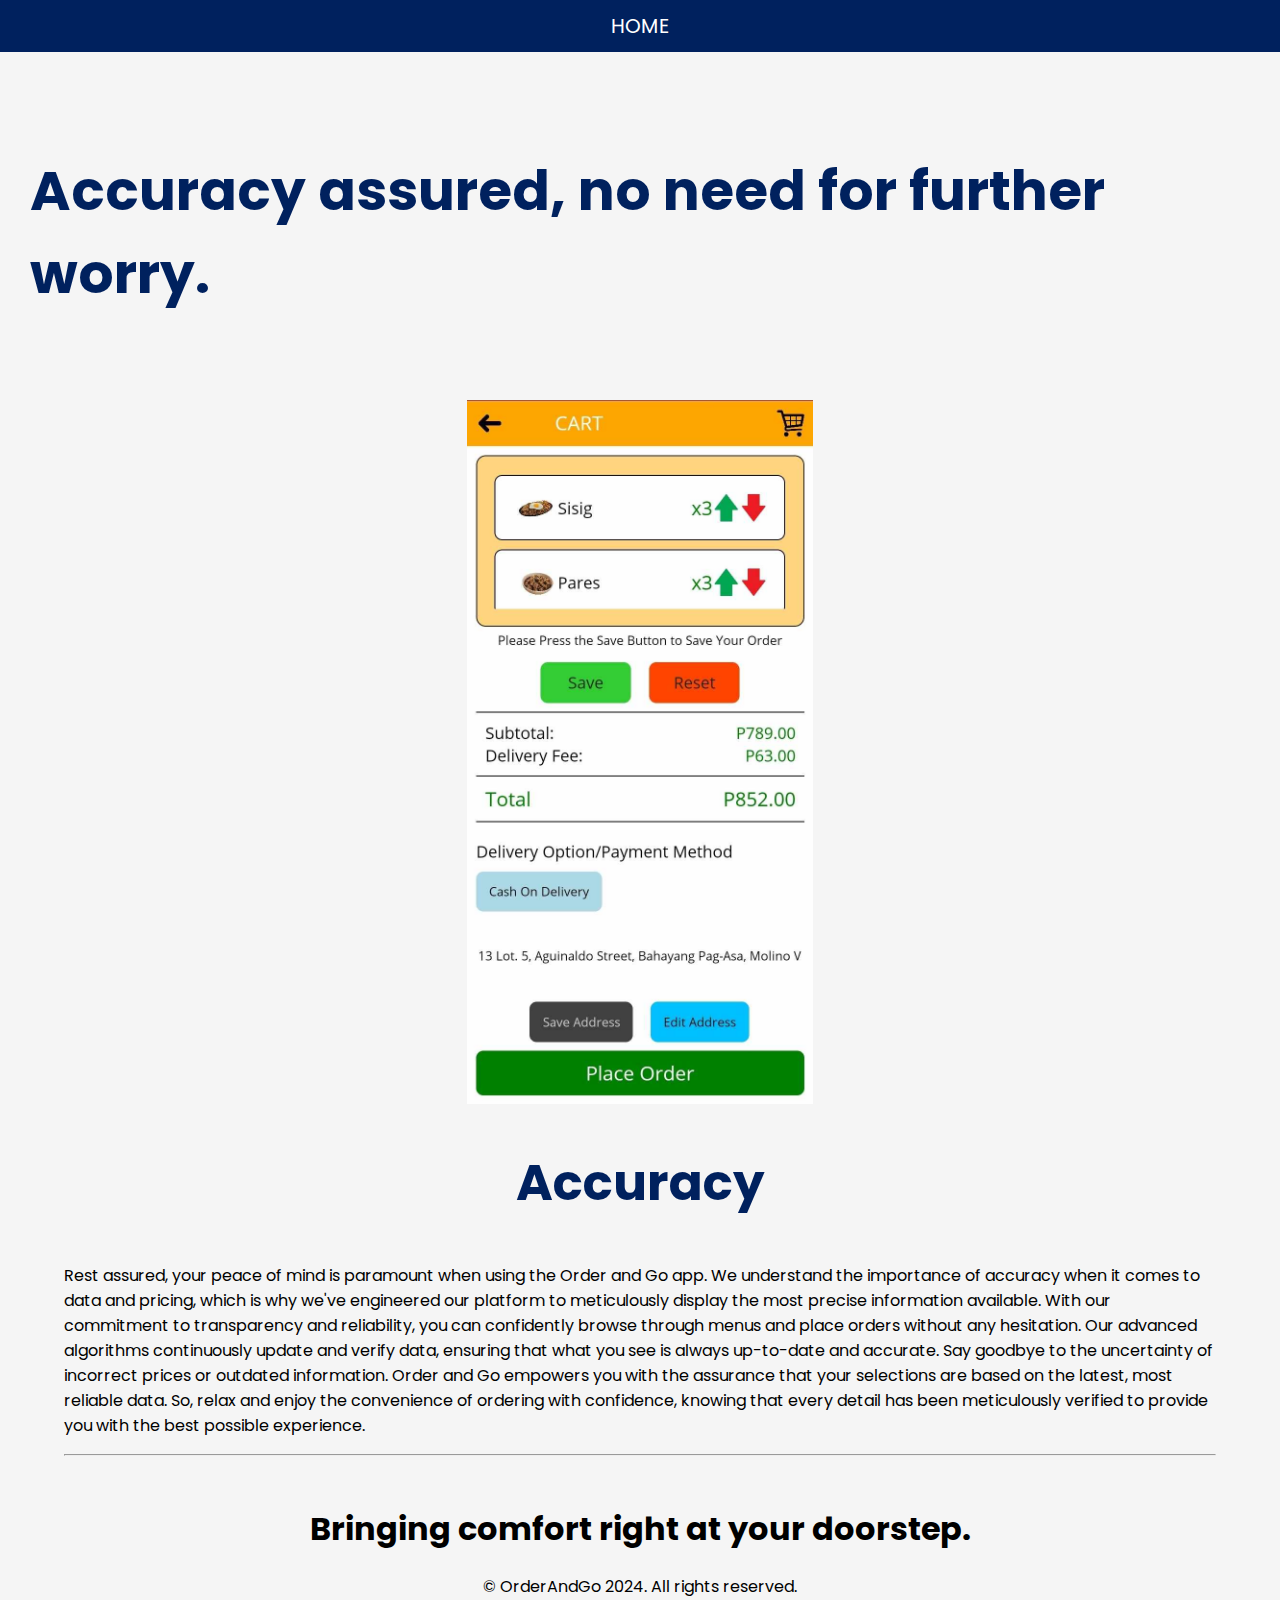
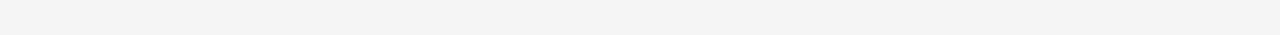
<file: accurate.html>
<!DOCTYPE html>
<html lang="en">
<head>
    <meta charset="UTF-8">
    <meta name="viewport" content="width=device-width, initial-scale=1.0">
    <link rel="icon" type="images/x-icon" href="12-removebg-preview.png"/>
    <link rel="stylesheet" href="accurate.css">
    <title> Accuracy </title>
</head>
<body>
    <div class="heading">
        <a href="homepage.html"> HOME </a>
        <h1> Accuracy assured, no need for further <br> worry.</h1>
    </div>
    <div class="container">
        <section class="abou"> 
            <div class="about-image">
                <img src="acuurate.jpg" alt="">

            </div>
            <div class="about-content">
                <h2> Accuracy </h2>
                <p class="dede">
                    Rest assured, your peace of mind is paramount when using the Order and Go app. We understand the importance of accuracy when it comes to data and pricing, which is why we've engineered our platform to meticulously display the most precise information available. With our commitment to transparency and reliability, you can confidently browse through menus and place orders without any hesitation. Our advanced algorithms continuously update and verify data, ensuring that what you see is always up-to-date and accurate. Say goodbye to the uncertainty of incorrect prices or outdated information. Order and Go empowers you with the assurance that your selections are based on the latest, most reliable data. So, relax and enjoy the convenience of ordering with confidence, knowing that every detail has been meticulously verified to provide you with the best possible experience.
                </p>
            </div>
            <hr>
            <footer class="footer">
                <h1>Bringing comfort right at your doorstep.</h1>
                <p class="copyright">© OrderAndGo 2024. All rights reserved.</p>
              </footer>
               <script src="main.js"></script>
</body>
</html>
</file>
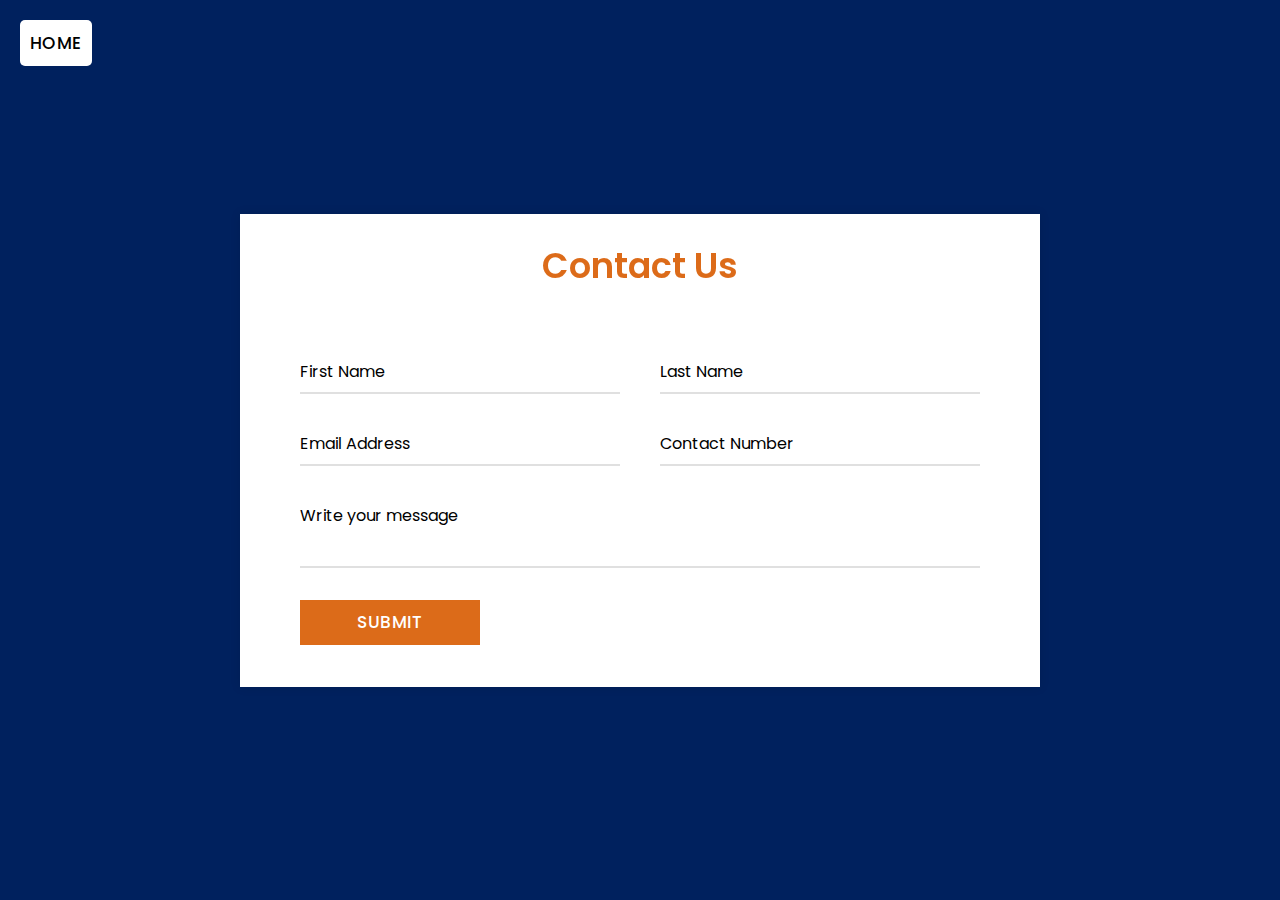
<file: contact.html>
<!DOCTYPE html>
<html lang="en">
<head>
    <meta charset="UTF-8">
    <meta name="viewport" content="width=device-width, initial-scale=1.0">
    <link rel="stylesheet" href="contact.css">
    <link rel="icon" type="images/x-icon" href="12-removebg-preview.png"/>
    <title>Contact</title>
</head>
<body>
  <a href="homepage.html">
  <button src="home.png " class="backbutton" type="backbutton">Home</button>
</a>
    <div class="container">
        <div class="text">Contact Us</div>
        <form id="contactForm" action="https://api.web3forms.com/submit" method="POST">
          <div class="form-row">
            <div class="input-data">
                <input type="hidden" name="access_key" id="accessKey">
              <input type="text" name="first_name" required>
              <div class="underline"></div>
              <label for="first_name">First Name</label>
            </div>
            <div class="input-data">
              <input type="text" name="last_name" required>
              <div class="underline"></div>
              <label for="last_name">Last Name</label>
            </div>
          </div>
          <div class="form-row">
            <div class="input-data">
              <input type="email" name="email" required>
              <div class="underline"></div>
              <label for="email">Email Address</label>
            </div>
            <div class="input-data">
              <input type="text" name="contact_number" required>
              <div class="underline"></div>
              <label for="contact_number">Contact Number</label>
            </div>
          </div>
          <div class="form-row">
            <div class="input-data textarea">
              <textarea rows="8" cols="80" name="message" required></textarea>
              <div class="underline"></div>
              <label for="message">Write your message</label>
            </div>
          </div>
          <div class="form-row submit-btn">
            <div class="input-data">
              <div class="inner"></div>
              <input type="submit" value="Submit">
            </div>
          </div>
        </form>
      </div>
    <script>
        document.getElementById('accessKey').value = '89f5fd47-8c21-4a29-a8cc-32cb0584658b';
    </script>
</body>
</html>
</file>
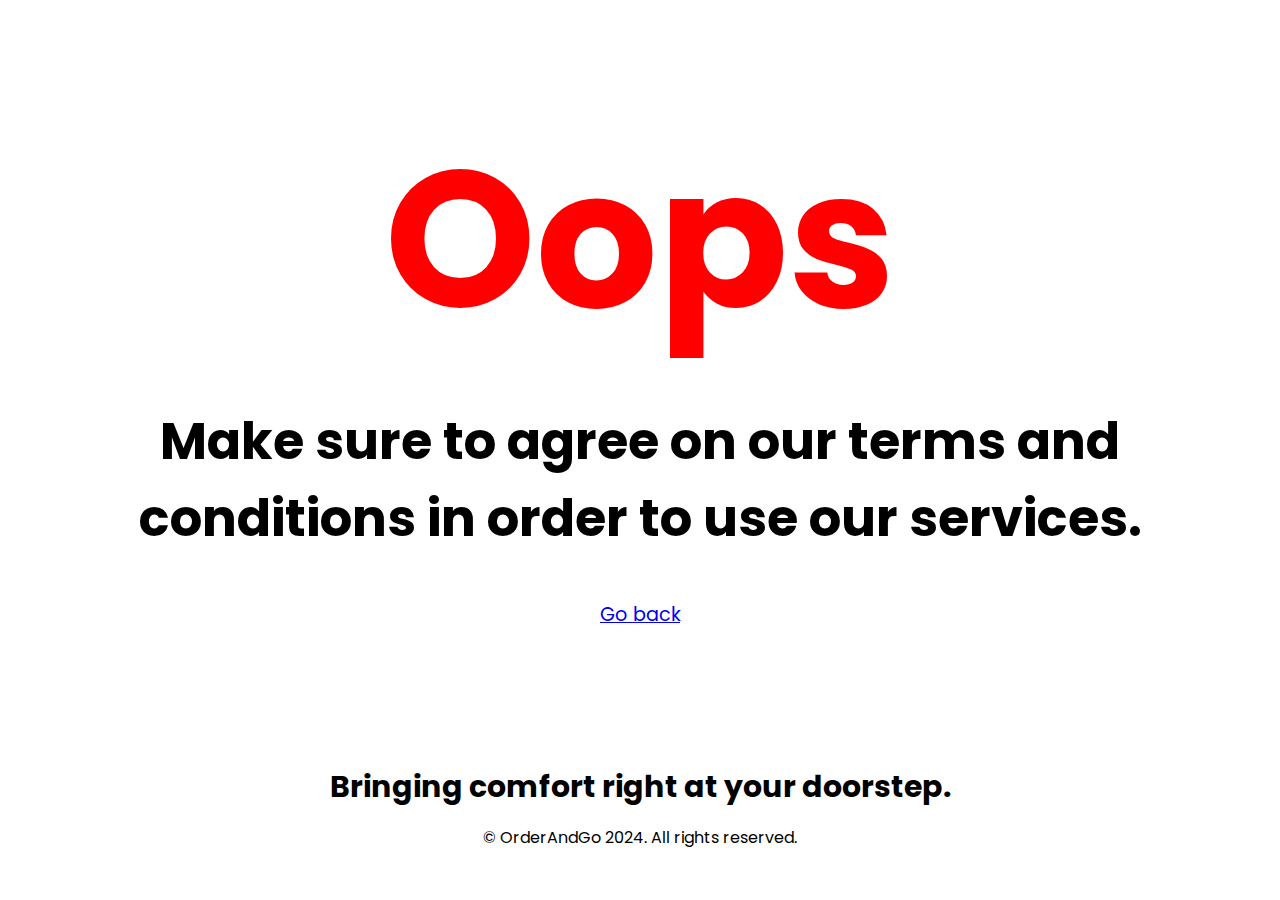
<file: decline.html>
<!DOCTYPE html>
<html lang="en">
<head>
    <meta charset="UTF-8">
    <meta name="viewport" content="width=device-width, initial-scale=1.0">
    <link rel="icon" type="images/x-icon" href="12-removebg-preview.png"/>
    <link rel="stylesheet" href="decline.css">
    <title> Oops </title>
</head>
<body>
    <div class="container"> 
        <h1>   Oops </h1>
        <h2> Make sure to agree on our terms and conditions in order to use our services. </h2>
        <a href="index.html"> Go back </a>
    </div>
    <footer class="footer">
                <h1 class="h1"
                >  Bringing comfort right at your doorstep.</h1>
                <p class="copyright">© OrderAndGo 2024. All rights reserved.</p>
              </footer>
</body>
</html>
</file>
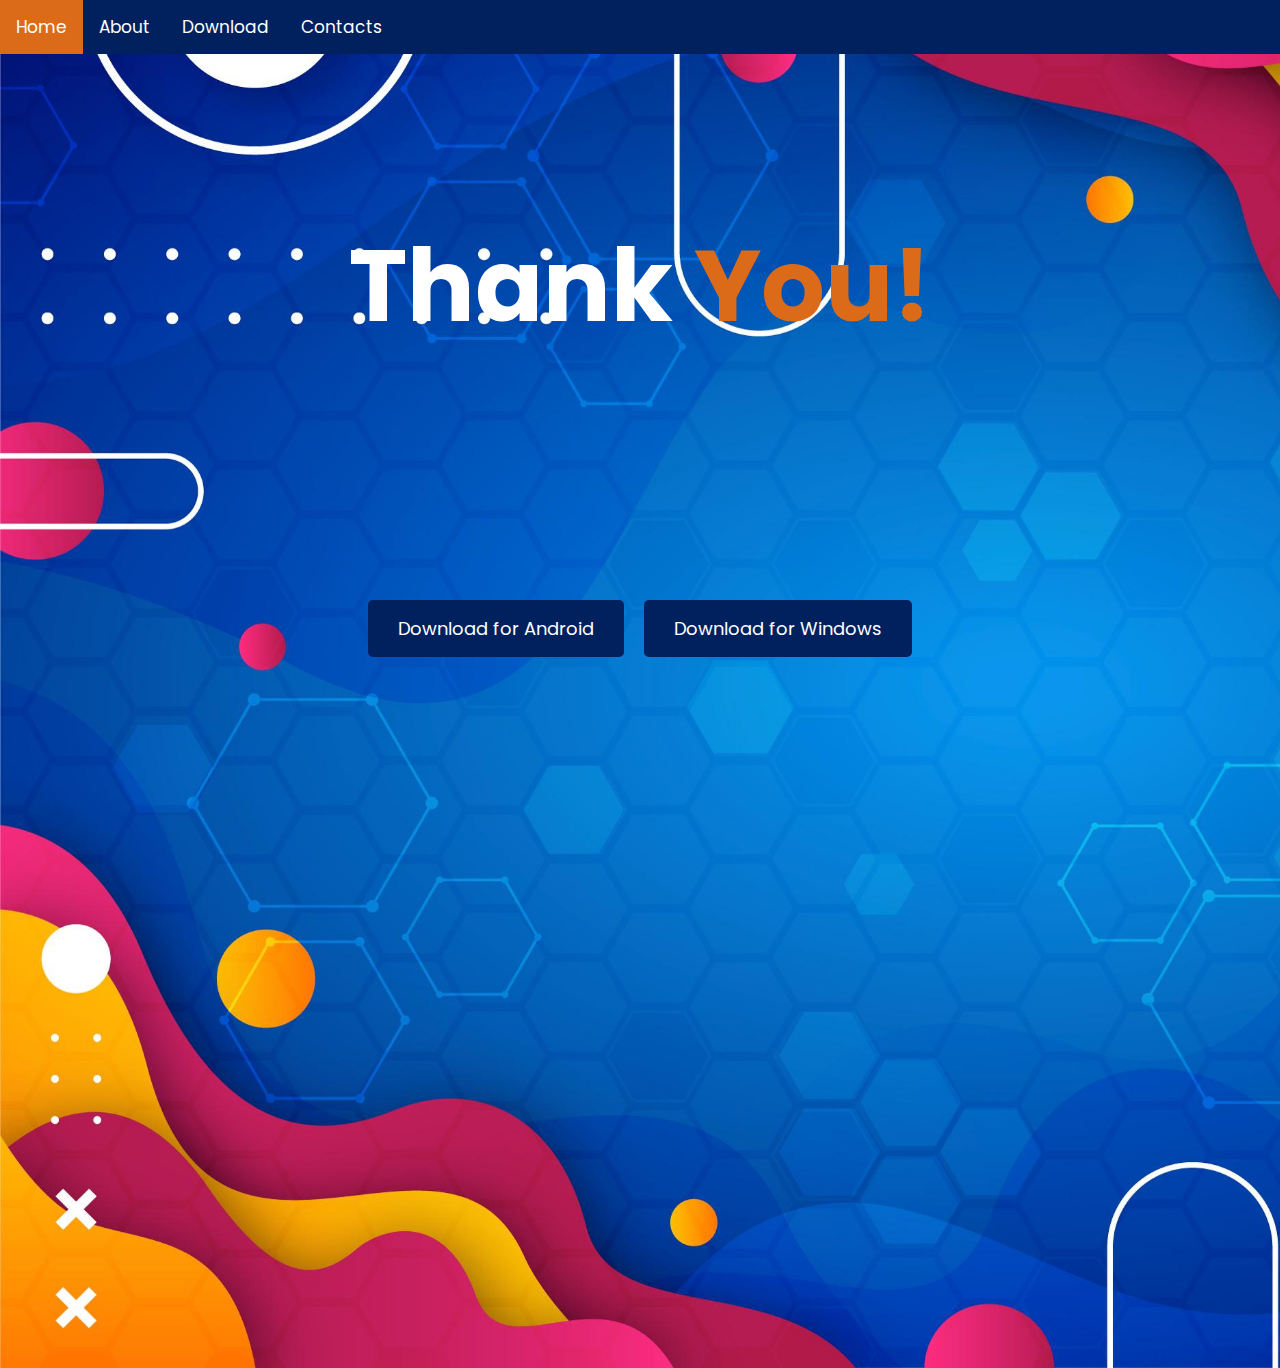
<file: download.html>
<!DOCTYPE html>
<html lang="en">
<head>
    <meta charset="UTF-8">
    <meta name="viewport" content="width=device-width, initial-scale=1.0">
    <link rel="stylesheet" href="download.css">
    <link rel="icon" type="images/x-icon" href="12-removebg-preview.png"/>
    <title> Download </title>
</head>
<body>
    <div class="header">
        <link rel="stylesheet" href="https://cdnjs.cloudflare.com/ajax/libs/font-awesome/4.7.0/css/font-awesome.min.css">

<div class="topnav" id="myTopnav">
  <a href="homepage.html" class="active">Home</a>
  <a href="about.html">About</a>
  <a href="#">Download</a>
  <a href="contact.html">Contacts</a>
  <a href="javascript:void(0);" class="icon" onclick="myFunction()">
    <i class="fa fa-bars"></i>
  </a>
</div>
    </div>
    <h1> Thank<span> You!</span></h1>
    <div class="container">
        <a href="#" class="download-btn">Download for Android</a>
        <a href="#" class="download-btn">Download for Windows</a>
    </div>
</body>
</html>
</file>
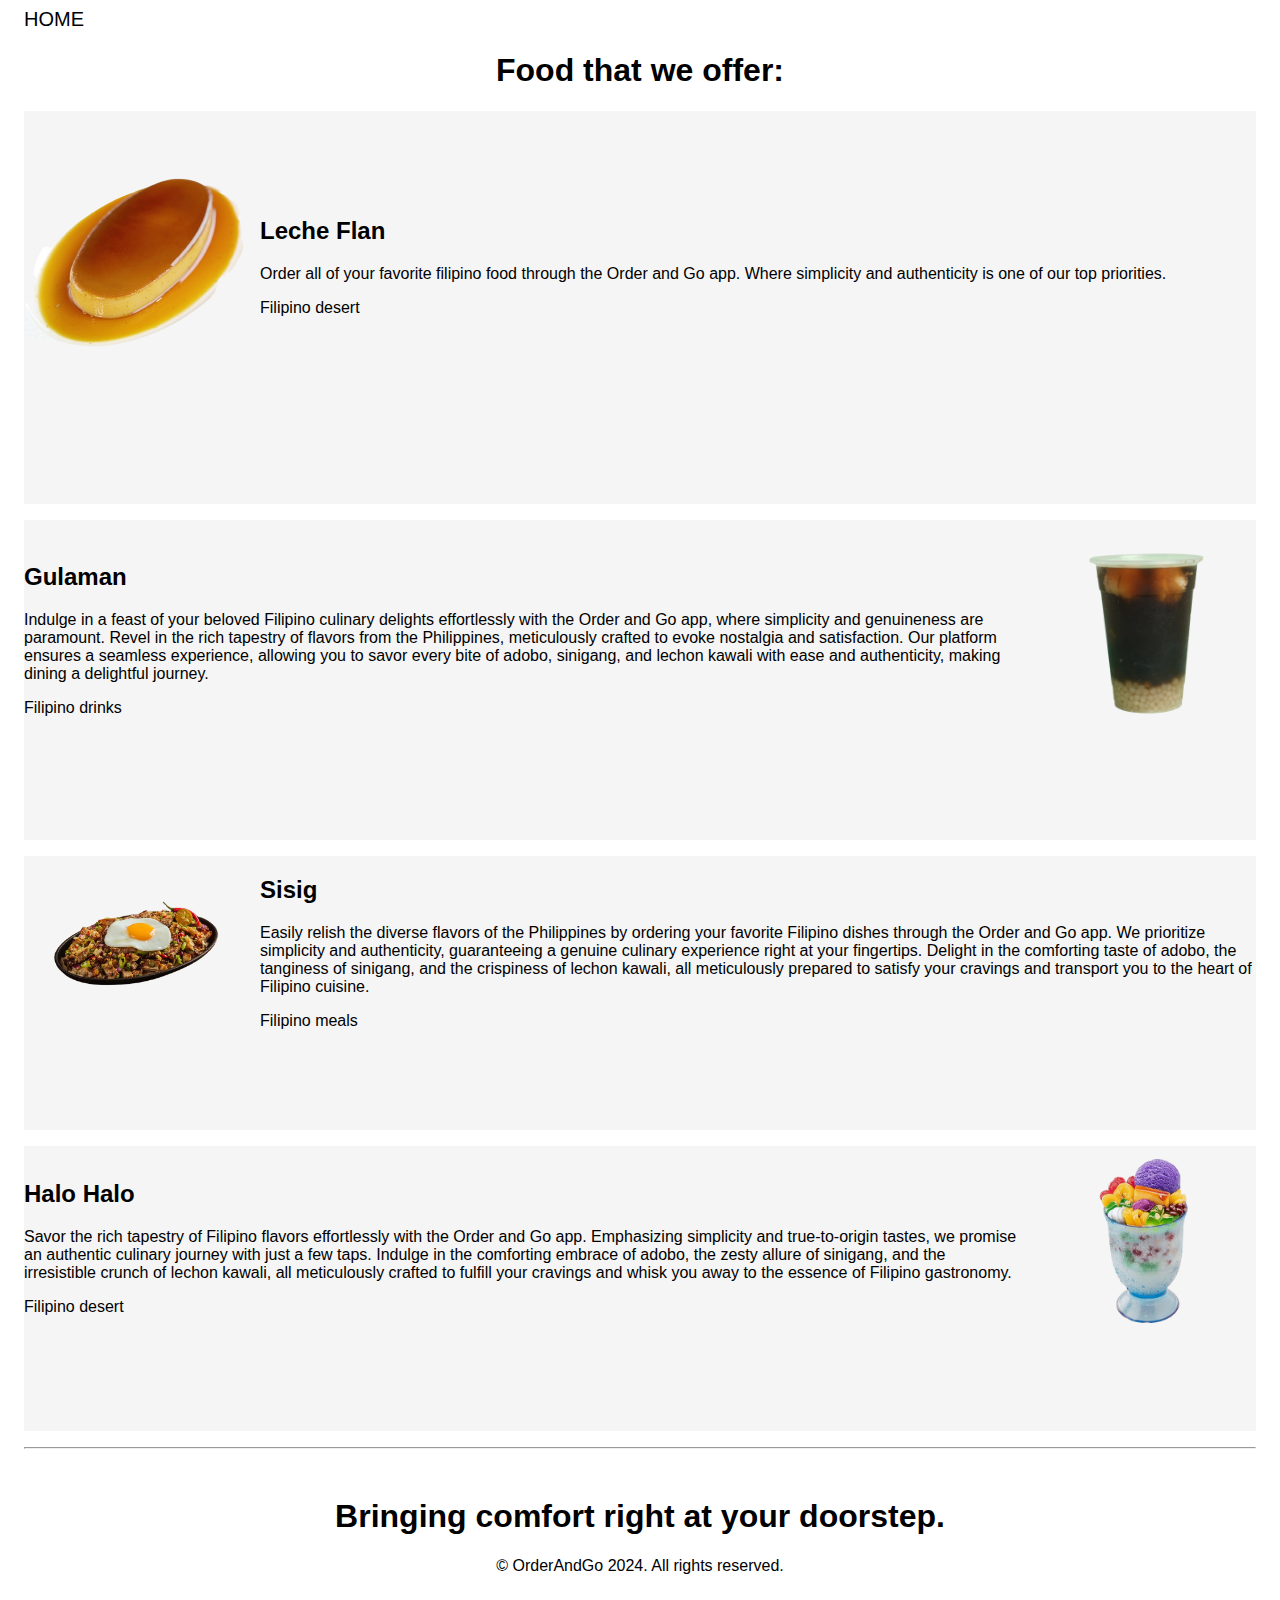
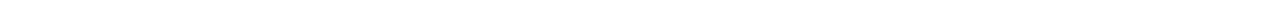
<file: foodd.html>
<!DOCTYPE html>
<html lang="en">
<head>
    <meta charset="UTF-8">
    <meta name="viewport" content="width=device-width, initial-scale=1.0">
    <link rel="icon" type="images/x-icon" href="12-removebg-preview.png"/>
    <link rel="stylesheet" href="foodd.css">
    <title> Our Services </title>
</head>
<body>
    <div class="box-container fade-in"> 
    <a href="homepage.html"> HOME </a>
    <h1> Food that we offer: </h1>
    <div class="image-left">
        <img src="leche_flan.png" alt="Text with image example">
        <div>
    <h2> Leche Flan </h2>
            <p>Order all of your favorite filipino food through the Order and Go app. Where simplicity and authenticity is one of our top priorities.</p>
            <footer>Filipino desert</footer>
        </div>
    </div>
    
    <div class="image-right">
        <img src="gulaman.png" alt="Text with image example">
        <div>
    <h2> Gulaman </h2>
            <p>Indulge in a feast of your beloved Filipino culinary delights effortlessly with the Order and Go app, where simplicity and genuineness are paramount. Revel in the rich tapestry of flavors from the Philippines, meticulously crafted to evoke nostalgia and satisfaction. Our platform ensures a seamless experience, allowing you to savor every bite of adobo, sinigang, and lechon kawali with ease and authenticity, making dining a delightful journey.</p>
            <footer>Filipino drinks </footer>
        </div>
    </div>
    <div class="image-left">
        <img src="sisig.png" alt="Text with image example">
        <div>
    <h2> Sisig </h2>
            <p>Easily relish the diverse flavors of the Philippines by ordering your favorite Filipino dishes through the Order and Go app. We prioritize simplicity and authenticity, guaranteeing a genuine culinary experience right at your fingertips. Delight in the comforting taste of adobo, the tanginess of sinigang, and the crispiness of lechon kawali, all meticulously prepared to satisfy your cravings and transport you to the heart of Filipino cuisine.</p>
            <footer>Filipino meals </footer>
        </div>
    </div>
    
    <div class="image-right">
        <img src="halo_halo.png" alt="Text with image example">
        <div>
    <h2> Halo Halo </h2>
            <p>Savor the rich tapestry of Filipino flavors effortlessly with the Order and Go app. Emphasizing simplicity and true-to-origin tastes, we promise an authentic culinary journey with just a few taps. Indulge in the comforting embrace of adobo, the zesty allure of sinigang, and the irresistible crunch of lechon kawali, all meticulously crafted to fulfill your cravings and whisk you away to the essence of Filipino gastronomy.
            </p>
            <footer>Filipino desert</footer>
        </div>
    </div>
    </div>
    <hr>
    <footer class="footer1">
        <h1>Bringing comfort right at your doorstep.</h1>
        <p class="copyright">© OrderAndGo 2024. All rights reserved.</p>
      </footer>
      <script src="main.js"></script>
    </body>
</html>
</file>
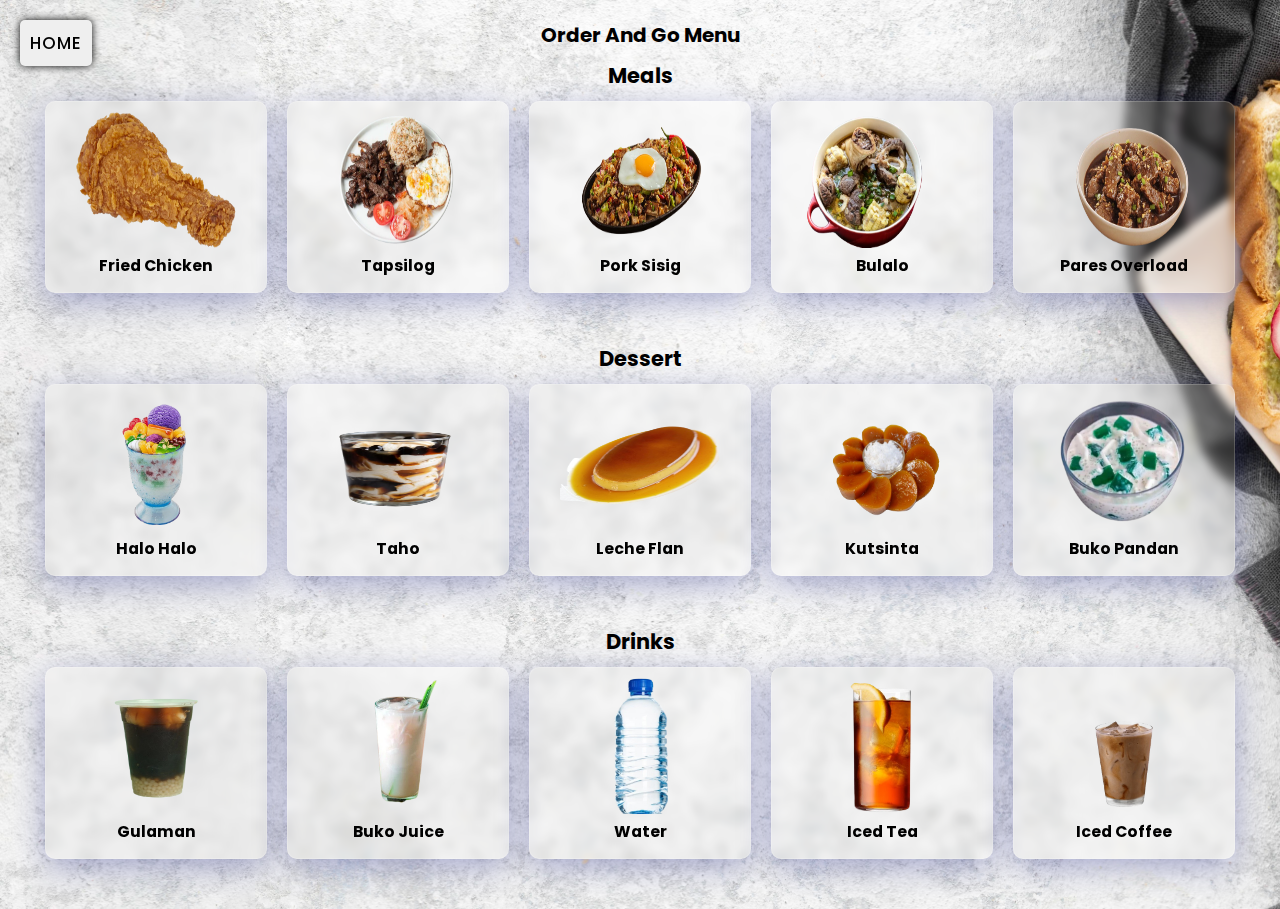
<file: gallery.html>
<!DOCTYPE html>
<html lang="en">
<head>
  <meta charset="UTF-8">
  <meta name="viewport" content="width=device-width, initial-scale=1.0">
  <link rel="stylesheet" href="gallery.css">
  <link rel="stylesheet" href="https://cdnjs.cloudflare.com/ajax/libs/font-awesome/6.5.2/css/all.min.css">
  <link rel="icon" type="images/x-icon" href="12-removebg-preview.png"/>
  <title> Order And Go</title>
<head>
</head>
<body>
    <a href="homepage.html">
        <button src="home.png " class="backbutton" type="backbutton"> Home</button>
      </a>
    <h3 style="text-align:center" data-value="Order And Go Menu">Order and Go Menu</h3>

    <div class="gallery">
        <h1>Meals</h1>
        <div class="gallery-row">
        <div class="food-item">
            <img src="chicken.png" alt="Chicken">
            <h2>Fried Chicken</h2>
        </div>
        <div class="food-item">
            <img src="tapsilog.png" alt="Tapsilog">
            <h2>Tapsilog</h2>
        </div>
        <div class="food-item">
            <img src="sisig.png" alt="Sisig">
            <h2>Pork Sisig</h2>
        </div>
        <div class="food-item">
            <img src="bulalo.png" alt="Bulalo">
            <h2>Bulalo</h2>
        </div>
        <div class="food-item">
            <img src="pares.png" alt="Pares">
            <h2>Pares Overload</h2>
        </div>
    </div>

    <h1>Dessert</h1>

    <div class="gallery-row">
        <div class="food-item">
            <img src="halo_halo.png" alt="Chicken">
            <h2>Halo Halo</h2>
        </div>
        <div class="food-item">
            <img src="taho.png" alt="Tapsilog">
            <h2>Taho</h2>
            
        </div>
        <div class="food-item">
            <img src="leche_flan.png" alt="Sisig">
            <h2>Leche Flan</h2>
        
        </div>
        <div class="food-item">
            <img src="kutsinta.png" alt="Bulalo">
            <h2>Kutsinta</h2>
           
        </div>
        <div class="food-item">
            <img src="buko_pandan.png" alt="Pares">
            <h2>Buko Pandan</h2>
            
        </div>
    </div>
    <h1>Drinks</h1>

    <div class="gallery-row">
        <div class="food-item">
            <img src="gulaman.png" alt="Chicken">
            <h2>Gulaman</h2>
           
        </div>
        <div class="food-item">
            <img src="bukojuice.png" alt="Tapsilog">
            <h2>Buko Juice</h2>
           
        </div>
        <div class="food-item">
            <img src="water.png" alt="Sisig">
            <h2>Water</h2>
           
        </div>
        <div class="food-item">
            <img src="iced_tea.png" alt="Bulalo">
            <h2>Iced Tea</h2>
           
        </div>
        <div class="food-item">
            <img src="iced_coffee.png" alt="Pares">
            <h2>Iced Coffee</h2>

        </div>
    </div>
        
    </div>
    
</body>
</html>
</file>
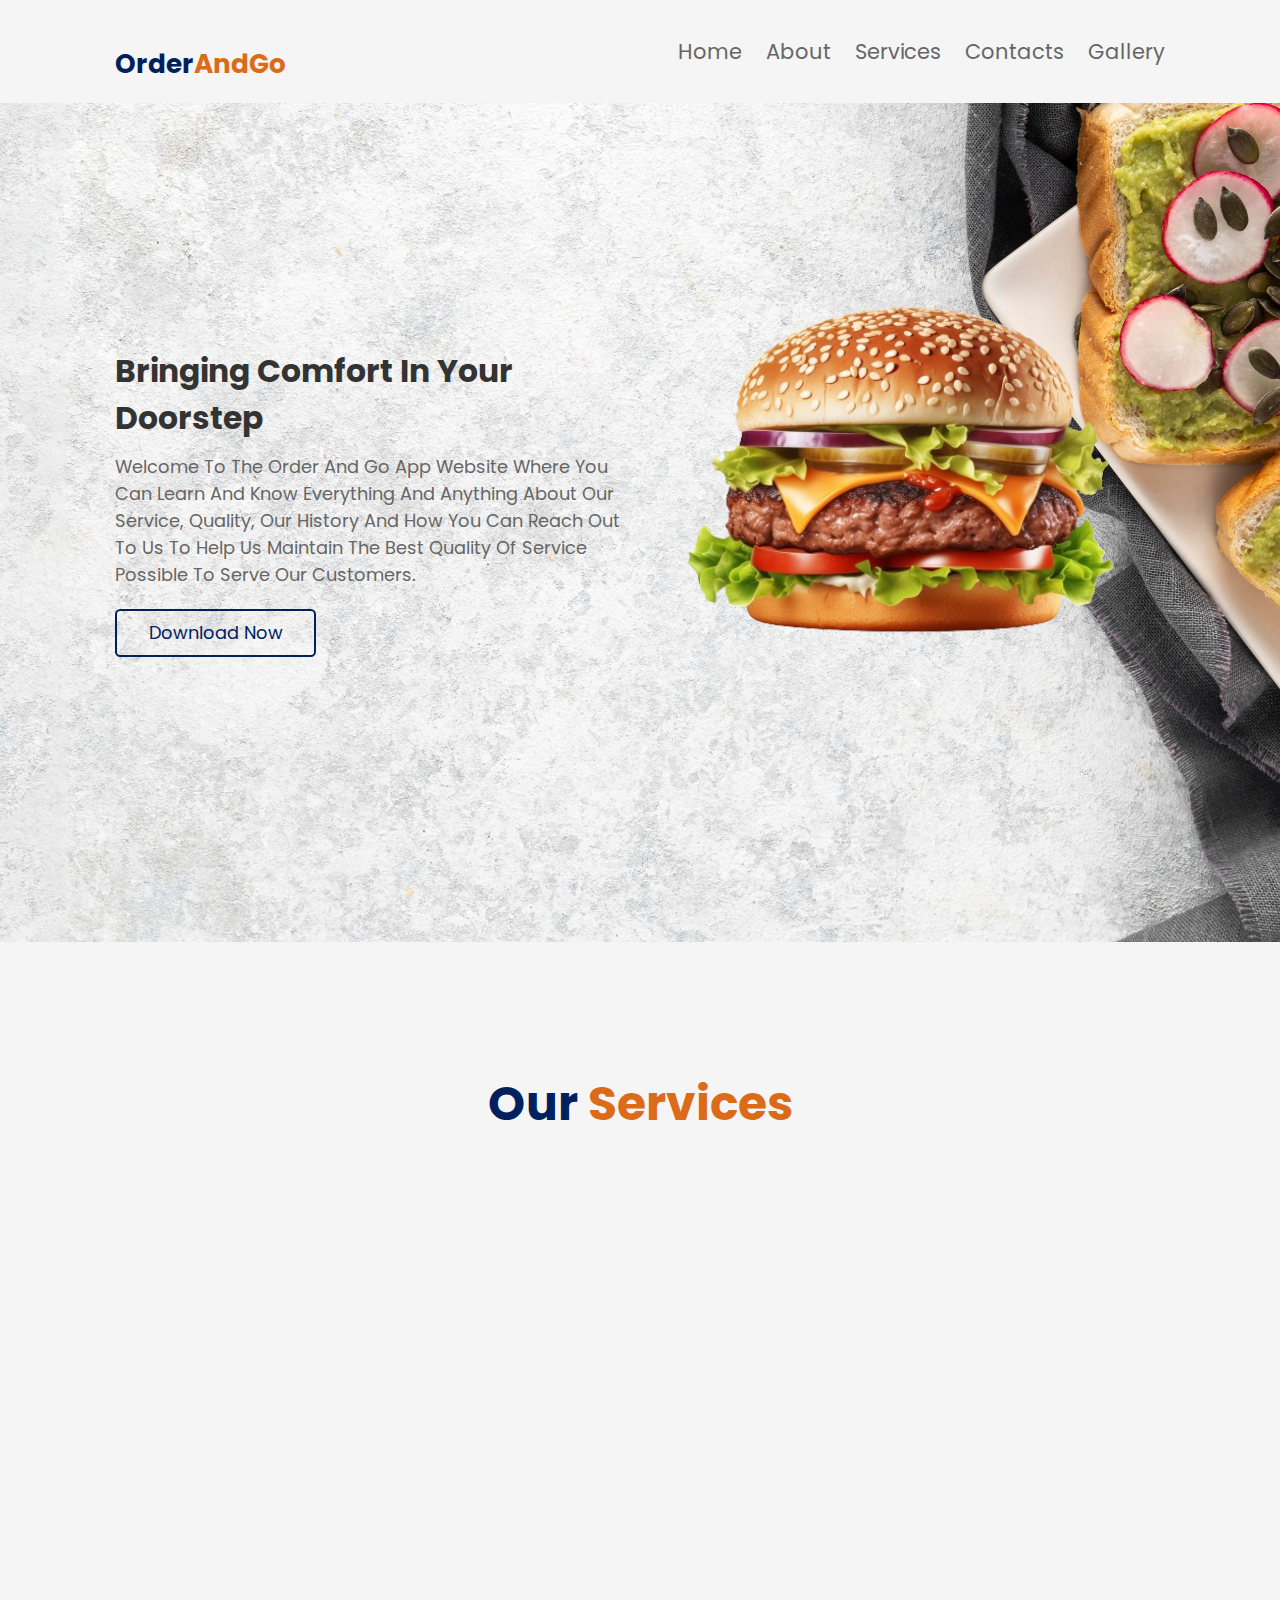
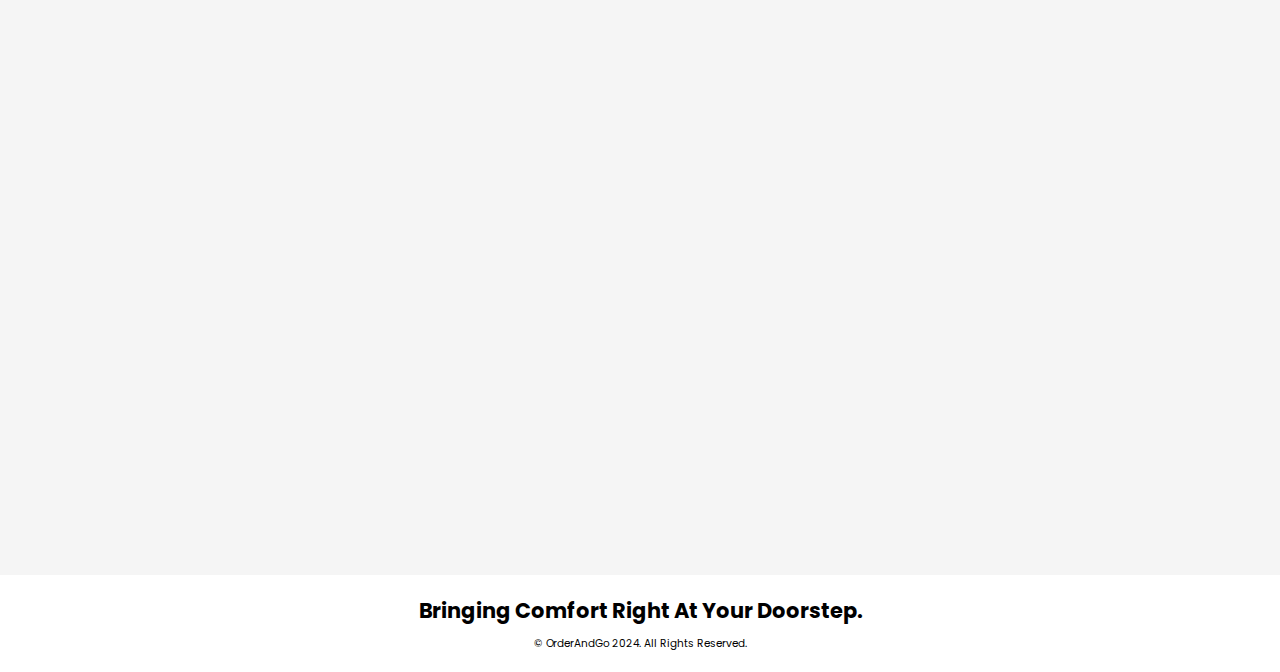
<file: homepage.html>
<!DOCTYPE html>
<html lang="en">
<head>
  <meta charset="UTF-8">
  <meta name="viewport" content="width=device-width, initial-scale=1.0">
  <link rel="stylesheet" href="styles.css">
  <link rel="stylesheet" href="https://cdnjs.cloudflare.com/ajax/libs/font-awesome/6.5.2/css/all.min.css">
  <link rel="icon" type="images/x-icon" href="12-removebg-preview.png"/>
  <title> Order And Go</title>
</head>
<body>
  <header> 
    <a href="#" class="logo"><i class="fas fa"></i>Order<span class="and">AndGo</span></a>

    <div id="menu-bar"class="fas fa-bars"></div>
    <nav class="navbar">
      <a href="#home">Home</a>
      <a href="about.html">About</a>
      <a href="#services">Services</a>
      <a href="contact.html">Contacts</a>
      <a href="gallery.html">Gallery</a>
    </nav>
  </header>
    <section class="home" id="home">
        <div class="content fade-in"> 
        <h3> Bringing comfort in your doorstep</h3>
        <p> Welcome to the Order and Go app website where you can learn and know everything and anything about our service, quality, our history and how you can reach out to us to help us maintain the best quality of service possible to serve our customers.</p>
        <a href="download.html" class="btn"> Download Now</a>
    </div>
    <div class="image">
        <img src="Fresh_beef_burger_isolated_-1-removebg-preview.png">
    </div>
    <hr>
</section>
    <section class="services" id="services"> 
        <h1 class="heading">Our <span> Services </span></h1>

        <div class="box-container fade-in"> 
            <div class="box">
               
             <div class="content1"> 
                <h3> Food Delivery </h3>
                
                <p>Order all of your favorite filipino food through the Order and Go app. Where simplicity and authenticity is one of our top priorities.</p>
                <a href="foodd.html" class="bakla"> Read more </a>
             </div>
            </div>
            <div class="box">
                
                <div class="content1"> 
                    
                   <h3> Fast Delivery </h3>
                   <p>Get the food you love with faster delivery times, delivering you your cravings in the fastest ways possible.</p>
                   <a href="fast.html" class="bakla"> Read more </a>
                </div>
               </div>
               <div class="box">
              
                <div class="content1"> 
                   
                   <h3> Secure </h3>
                   <p>Your data will be kept safe and confidential to prevent a breach of your data and to maintain a valuable relationship with the customers and the Order and Go app.</p>
                   <a href="secure.html" class="bakla"> Read more </a>
                </div>
               </div>
               <div class="box">
                
                <div class="content1"> 
                  
                   <h3> Affordable </h3>
                   <p>Order the authentic food that you love without having to worry about the price. Need something cheap yet delicious? We got it for you.</p>
                   <a href="afford.html" class="bakla"> Read more </a>
                </div>
               </div>
               <div class="box">
               
                <div class="content1"> 
                  
                   <h3> User Friendly </h3>
                   <p>Enjoy the easy access and vibrant design of the Order and Go app while browsing through the food you love.</p>
                   <a href="user.html" class="bakla"> Read more </a>
                </div>
               </div>
               <div class="box">
               
                <div class="content1"> 
                    
                   <h3> Accurate </h3>
                   <p>No need to worry about the data and prices shown in the app. Order and Go is programmed to display the most accurate data possible to prevent your worries while ordering using the app.</p>
                   <a href="accurate.html" class="bakla"> Read more </a>
                  </div>
               </div>
        </div>
    </section> 
    <hr>
    <footer class="footer">
        <h1>Bringing comfort right at your doorstep.</h1>
        <p class="copyright">© OrderAndGo 2024. All rights reserved.</p>
      </footer>
    <script src="main.js"></script>
</body>
</html>
</file>
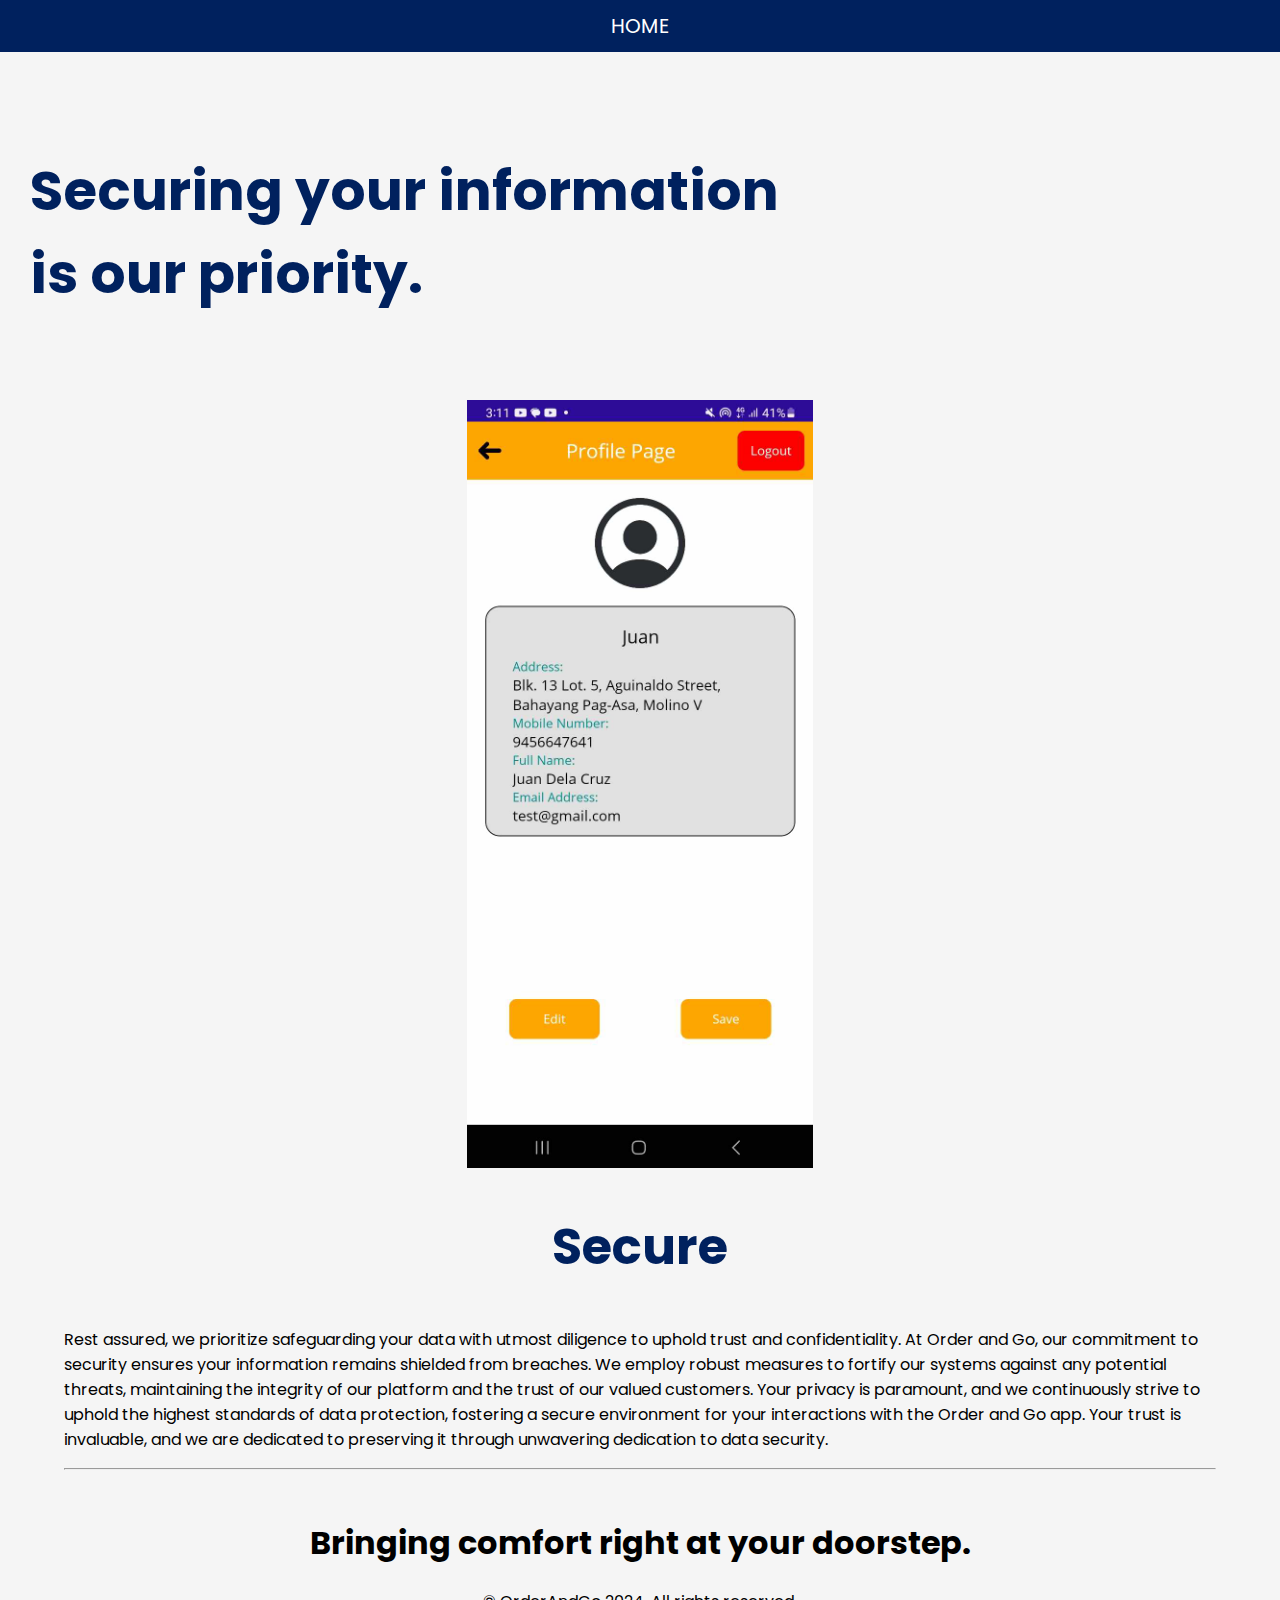
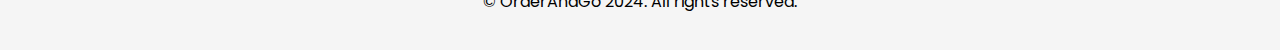
<file: secure.html>
<!DOCTYPE html>
<html lang="en">
<head>
    <meta charset="UTF-8">
    <meta name="viewport" content="width=device-width, initial-scale=1.0">
    <link rel="icon" type="images/x-icon" href="12-removebg-preview.png"/>
    <link rel="stylesheet" href="secure.css">
    <title> Secure </title>
</head>
<body>
    <div class="heading">
        <a href="homepage.html"> HOME </a>
        <h1> Securing your information <br> 
            is our priority. </h1>
    </div>
    <div class="container">
        <section class="abou"> 
            <div class="about-image">
                <img src="jahahah.jpg" alt="">

            </div>
            <div class="about-content">
                <h2> Secure </h2>
                <p class="dede">Rest assured, we prioritize safeguarding your data with utmost diligence to uphold trust and confidentiality. At Order and Go, our commitment to security ensures your information remains shielded from breaches. We employ robust measures to fortify our systems against any potential threats, maintaining the integrity of our platform and the trust of our valued customers. Your privacy is paramount, and we continuously strive to uphold the highest standards of data protection, fostering a secure environment for your interactions with the Order and Go app. Your trust is invaluable, and we are dedicated to preserving it through unwavering dedication to data security.
                </p>
            </div>
            <hr>
            <footer class="footer">
                <h1>Bringing comfort right at your doorstep.</h1>
                <p class="copyright">© OrderAndGo 2024. All rights reserved.</p>
              </footer>
              <script src="main.js"></script>
</body>
</html>
</file>
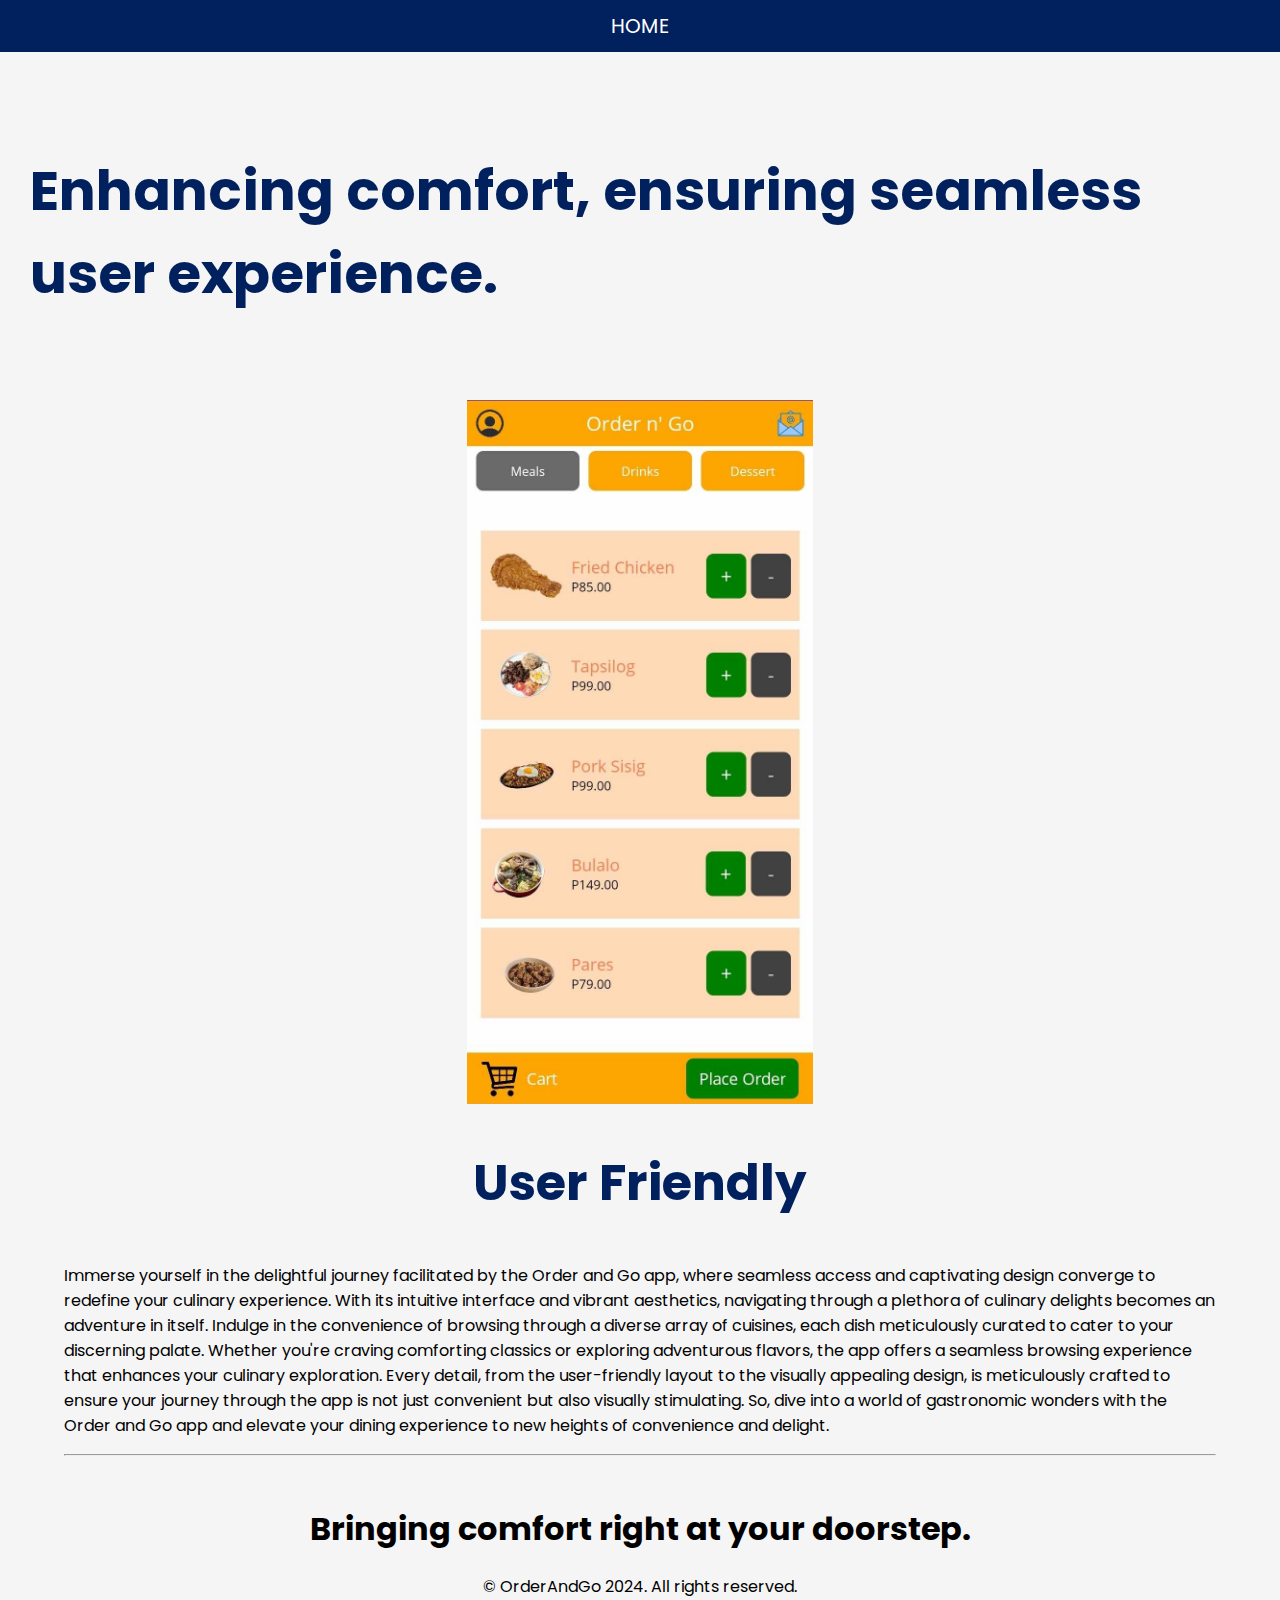
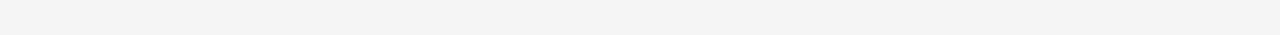
<file: user.html>
<!DOCTYPE html>
<html lang="en">
<head>
    <meta charset="UTF-8">
    <meta name="viewport" content="width=device-width, initial-scale=1.0">
    <link rel="icon" type="images/x-icon" href="12-removebg-preview.png"/>
    <link rel="stylesheet" href="user.css">
    <title> User friendly </title>
</head>
<body>
    <div class="heading">
        <a href="homepage.html"> HOME </a>
        <h1> Enhancing comfort, ensuring seamless <br> user experience. </h1>
    </div>
    <div class="container">
        <section class="abou"> 
            <div class="about-image">
                <img src="pepe.jpg" alt="">

            </div>
            <div class="about-content">
                <h2> User Friendly </h2>
                <p class="dede">
                    Immerse yourself in the delightful journey facilitated by the Order and Go app, where seamless access and captivating design converge to redefine your culinary experience. With its intuitive interface and vibrant aesthetics, navigating through a plethora of culinary delights becomes an adventure in itself. Indulge in the convenience of browsing through a diverse array of cuisines, each dish meticulously curated to cater to your discerning palate. Whether you're craving comforting classics or exploring adventurous flavors, the app offers a seamless browsing experience that enhances your culinary exploration. Every detail, from the user-friendly layout to the visually appealing design, is meticulously crafted to ensure your journey through the app is not just convenient but also visually stimulating. So, dive into a world of gastronomic wonders with the Order and Go app and elevate your dining experience to new heights of convenience and delight.
                </p>
            </div>
            <hr>
            <footer class="footer">
                <h1>Bringing comfort right at your doorstep.</h1>
                <p class="copyright">© OrderAndGo 2024. All rights reserved.</p>
              </footer>
              <script src="main.js"></script>
</body>
</html>
</file>
<file: accurate.css>
@import url('https://fonts.googleapis.com/css2?family=Poppins:ital,wght@0,100;0,200;0,300;0,400;0,500;0,600;0,700;0,800;0,900;1,100;1,200;1,300;1,400;1,500;1,600;1,700;1,800;1,900&display=swap');

body{
    font-family: 'Poppins';
    margin: 0;
    padding: 0;
    background-color: whitesmoke;
}
.container {
    width: 90%;
    margin: 0 auto;
}

.about {
    display: flex;
    justify-content: center; 
    align-items: center;
    flex-wrap: wrap;
}

.about-image {
    flex: 1;
    overflow: hidden;
    max-width: 30%;
    margin: 0 auto; 
}

.about-content {
    flex: 1;
    flex-basis: 50%; 
}


.about-image img {
    display: block;
    width: 100%; 
    height: auto;
}


h2 {
    font-size: 50px;
    color: #00215E;
    text-align: center;
}

@media screen and (max-width: 768px) {
    .heading h1 {
        font-size: 55px;
    }

    h2 {
        font-size: 40px; 
    }

    p {
        font-size: 24px; 
    }

    .about {
        flex-direction: column;
        align-items: center;
    }

    .about-image {
        margin-right: 0;
        margin-bottom: 20px;
        max-width: 100%;
    }

    .founders,
    .founders1 {
        padding: 20px 5%;
        width: 90%;
        margin: 10px auto;
    }
}

@media screen and (max-width: 480px) {
    .heading h1 {
        font-size: 39px; 
    }

    h2 {
        font-size: 30px; 
    }

    p {
        font-size: 20px; 
    }
}
.heading {
    width: 100%;
    display: flex;
    justify-content: center;
    flex-direction: column;
    margin: auto;
    text-align: center;
}

.heading h1 {
    font-size: 55px;
    color: #00215E;
    margin-bottom: -15px;
    position: relative;
    padding-left: 30px;
    padding-top: 60px;
    text-align: left;
    font-family: 'Poppins';
    padding-bottom: 100px;
}
a{
   text-align: center;
   text-decoration: none;
   color: white;
   font-size: 20px;
   border: 1px solid #00215E;
   padding: 10px 10px;
   background-color: #00215E;
}
.footer {
    background-color: whitesmoke;
    padding: 20px;
    text-align: center;
}

.logo {
    width: 50px; 
    height: 75px;
    margin-bottom: 50px; 
}

.copyright {
    margin-top: 10px;
}

@media only screen and (max-width: 600px) {
    .logo {
        width: 100px; 
    }
}
.bakla{
    text-decoration: none;
    font-size: 13px;
}
</file>
<file: contact.css>
@import url('https://fonts.googleapis.com/css?family=Poppins:400,500,600,700&display=swap');
*{
  margin: 0;
  padding: 0;
  outline: none;
  box-sizing: border-box;
  font-family: 'Poppins', sans-serif;
}
body{
  display: flex;
  align-items: center;
  justify-content: center;
  min-height: 100vh;
  padding: 40px;
  background: #00215E;
}
.container{
  max-width: 800px;
  background: #fff;
  width: 800px;
  padding: 25px 40px 10px 40px;
  box-shadow: 0px 0px 10px rgba(0,0,0,0.1);
}
.container .text{
  text-align: center;
  font-size: 35px;
  font-weight: 600;
  background: #DC6B19;
  -webkit-background-clip: text;
  -webkit-text-fill-color: transparent;
}
.container form{
  padding: 30px 0 0 0;
}
.container form .form-row{
  display: flex;
  margin: 32px 0;
}
form .form-row .input-data{
  width: 100%;
  height: 40px;
  margin: 0 20px;
  position: relative;
}
form .form-row .textarea{
  height: 70px;
}
.input-data input,
.textarea textarea{
  display: block;
  width: 100%;
  height: 100%;
  border: none;
  font-size: 17px;
  border-bottom: 2px solid rgba(0,0,0, 0.12);
}
.input-data input:focus ~ label, .textarea textarea:focus ~ label,
.input-data input:valid ~ label, .textarea textarea:valid ~ label{
  transform: translateY(-20px);
  font-size: 14px;
  color: #3498db;
}
.textarea textarea{
  resize: none;
  padding-top: 10px;
}
.input-data label{
  position: absolute;
  pointer-events: none;
  bottom: 10px;
  font-size: 16px;
  transition: all 0.3s ease;
}
.textarea label{
  width: 100%;
  bottom: 40px;
  background: #fff;
}
.input-data .underline{
  position: absolute;
  bottom: 0;
  height: 2px;
  width: 100%;
}
.input-data .underline:before{
  position: absolute;
  content: "";
  height: 2px;
  width: 100%;
  background: #3498db;
  transform: scaleX(0);
  transform-origin: center;
  transition: transform 0.3s ease;
}
.input-data input:focus ~ .underline:before,
.input-data input:valid ~ .underline:before,
.textarea textarea:focus ~ .underline:before,
.textarea textarea:valid ~ .underline:before{
  transform: scale(1);
}
.submit-btn .input-data{
  overflow: hidden;
  height: 45px!important;
  width: 25%!important;
}
.submit-btn .input-data .inner{
  height: 100%;
  width: 300%;
  position: absolute;
  left: -100%;
  background: #DC6B19;
  transition: all 0.4s;
}
.submit-btn .input-data:hover .inner{
  left: 0;
}
.submit-btn .input-data input{
  background: none;
  border: none;
  color: #fff;
  font-size: 17px;
  font-weight: 500;
  text-transform: uppercase;
  letter-spacing: 1px;
  cursor: pointer;
  position: relative;
  z-index: 2;
}
@media (max-width: 700px) {
  .container .text{
    font-size: 30px;
  }
  .container form{
    padding: 10px 0 0 0;
  }
  .container form .form-row{
    display: block;
  }
  form .form-row .input-data{
    margin: 35px 0!important;
  }
  .submit-btn .input-data{
    width: 40%!important;
  }
}

.backbutton {
  position: absolute;
  top: 0;
  left: 0;
  margin: 20px;
background-color: #fff;
padding:10px;
  font-size: 17px;
  font-weight: 500;
  text-transform: uppercase;
  letter-spacing: 1px;
  cursor: pointer;
  z-index: 2;
  border: none;
  border-radius: 5px;
  align-items: center;
}
</file>
<file: decline.css>
@import url('https://fonts.googleapis.com/css2?family=Poppins:ital,wght@0,100;0,200;0,300;0,400;0,500;0,600;0,700;0,800;0,900;1,100;1,200;1,300;1,400;1,500;1,600;1,700;1,800;1,900&display=swap');

body {
    font-family: 'Poppins', sans-serif;
    margin: 0;
    padding: 0;
    overflow-x: hidden; 
}

.container {
    max-width: 1200px;
    margin: 0 auto;
    text-align: center;
    padding: 0 20px; 
}

h1 {
    font-size: 15vw; 
    color: red;
    margin: 0.5em 0; 
}

h2 {
    font-size: 4vw; 
    margin-top: -1.5em; 
}

a {
    font-size: 1.5vw;
    text-decoration: underline;
}

a:hover {
    text-decoration: none; 
}

.footer {
    background-color: white;
    padding: 20px;
    text-align: center;
}

.copyright {
    margin-top: 10px;
}


@media screen and (max-width: 768px) {
    h1 {
        font-size: 20vw;
    }

    h2 {
        font-size: 5vw; 
        margin-top: -1em; 
    }

    a {
        font-size: 3vw; 
    }

    .footer {
        padding: 30px; 
    }

    .copyright {
        margin-top: 20px; 
    }
    .h1{
        padding-top: 1000px;
    }
}
.h1{
    color: black;
    font-size: 30px;
    padding-top: 100px;
}
</file>
<file: download.css>
@import url('https://fonts.googleapis.com/css2?family=Poppins:ital,wght@0,100;0,200;0,300;0,400;0,500;0,600;0,700;0,800;0,900;1,100;1,200;1,300;1,400;1,500;1,600;1,700;1,800;1,900&display=swap');
html{
    overflow: hidden;
}
body {
    background-image: url(6071843.jpg);
    background-repeat: no-repeat;
    background-size: cover;
    font-family: 'Poppins';
    margin: 0px;
    padding: 0;
}

.container {
    display: flex;
    justify-content: center;
    align-items: center;
    height: 100vh;
}

.download-btn {
    display: inline-block;
    padding: 15px 30px;
    background-color: #00215E;
    color: white;
    text-decoration: none;
    font-size: 18px;
    border-radius: 5px;
    margin: 10px;
    transition: transform 0.2s ease-in-out;
    animation: pulse 2s infinite;
    margin-top: -570px;
}

.download-btn:hover {
    transform: scale(1.1);
}

@keyframes pulse {
    0% {
        transform: scale(1);
    }
    50% {
        transform: scale(1.1);
    }
    100% {
        transform: scale(1);
    }
}

@media only screen and (max-width: 600px) {
    .container {
        flex-direction: column;
        align-items: center;
    }

    h1 {
        font-size: 60px;
        padding-top: 50px;
    }

    .download-btn{
        margin-bottom: 430px; 
    }
}


.topnav a {
    float: left;
    display: block;
    color: white;
    text-align: center;
    padding: 14px 16px;
    text-decoration: none;
    font-size: 17px;
}

.topnav a:hover {
    background-color: #DC6B19;
    color: black;
}

.topnav a.active {
    color: white;
}

.topnav .icon {
    display: none;
}

.topnav {
    background-color: #00215E;
    overflow: hidden;
}

h1 {
    color: white;
    font-size: 100px;
    text-align: center;
    padding-top: 90px;
    padding-bottom: 40px;
}

h1 span {
    color: #DC6B19;
}
</file>
<file: foodd.css>
@import url('https://fonts.googleapis.com/css2?family=Poppins:ital,wght@0,100;0,200;0,300;0,400;0,500;0,600;0,700;0,800;0,900;1,100;1,200;1,300;1,400;1,500;1,600;1,700;1,800;1,900&display=swap');

html
{
	padding: 0 1em;
	font-family: Calibri, sans-serif;
    background-color: white;
}

.cd__main{
    max-width: 720px !important;
}

img
{
	       max-width: 220px;
               height: auto;
}

.image-left, .image-right
{
	margin: 1em 0;
    background-color: whitesmoke;
    padding-bottom: 100px;
}

@media (min-width: 20em)
{
	.image-left, .image-right
	{
		display: flex;
		align-items: center;
	}

	.image-left img
	{

		margin-right: 1em;
		float: left; 
	}

	.image-right img
	{
		order: 1;
		margin-left: 1em;
		float: right; 
	}
	
	
	.image-left::after,
	.image-right::after
	{
		content: "";
  	display: block;
		clear: both;
	}
}

@media (min-width: 30em)
{
	.image-left img, .image-right img
	{
		flex-shrink: 0;
	}
}
h1{
    text-align: center;
}
a{
    text-decoration: none;
    color: black;
    font-size: 20px;
	margin-top: 10px;
}
a:hover{
    text-decoration: underline;
}
.footer1 {
    background-color: white;
    padding: 20px;
    text-align: center;
}

.logo {
    width: 50px; 
    height: 75px;
    margin-bottom: 20px; 
}

.copyright {
    margin-top: 10px;
}

@media only screen and (max-width: 600px) {
    .logo {
        width: 100px; 
    }
}
.fade-in {
    opacity: 0;
    transition: opacity 0.5s ease;
}

.fade-in.active {
    opacity: 1;
}
</file>
<file: gallery.css>
@import url('https://fonts.googleapis.com/css2?family=Poppins:ital,wght@0,100;0,200;0,300;0,400;0,500;0,600;0,700;0,800;0,900;1,100;1,200;1,300;1,400;1,500;1,600;1,700;1,800;1,900&display=swap');

:root{
    --red:#ff3838;
}
*{
    font-family: 'Poppins';
    margin: 0;
    padding: 0;
    outline: none;
    border: none;
    text-decoration: none;
    text-transform: capitalize;
    transition: all .2s linear;
}
*::selection{
    background: var(--red);
    color: white;
}
html{
    scroll-behavior: smooth;
    font-size: 65.5%;
    scroll-padding-top: 6rem;
}

body{
    margin: 0;
    min-height: 100vh;
    display: flex;
    align-items: center;
    justify-content: center;
    background-image: url(top-view-avocado-toast-with-radish-seeds-plate-with-copy-space.jpg);
    background-size: cover;
    animation: Gradient 5s infinite;
}

.gallery {
  display: flex;
  flex-wrap: wrap;
  justify-content: center;
  margin-top: 60px;
}

.gallery-row {
    display: flex;
    flex-wrap: wrap;
    justify-content: center;
    width: 100%;
    margin-bottom: 20px;
    padding-bottom: 20px;
}

.food-item {
    position: relative;
    margin: 10px;
    padding: 10px;
    width: 200px;
    height: 170px;
    text-align: center;
    background: rgba(255, 255, 255, 0.1);
    box-shadow: 0 8px 32px 0 rgba(31, 38, 135, 0.37);
    backdrop-filter: blur(4px);
    -webkit-backdrop-filter: blur(4px);
    border-radius: 10px;
    border: 1px solid rgba(255, 255, 255, 0.18);
    transition: transform .2s;
}

.food-item img {
    width: 80%;
    height: 80%;
}

.food-item h2 {
    position: absolute;
    bottom: 10px;
    left: 0;
    width: 100%;
    margin-bottom: 5px;
    text-align: center;
}

.food-item p {
    position: absolute;
    bottom: 0;
    left: 0;
    width: 100%;
    font-weight: bold;
    margin-bottom: 2px;
}

.food-item:hover {
    transform: scale(1.1);
}

.mouse-follower {
    position: absolute;
    width: 20px;
    height: 20px;
    background-color: gray;
    border-radius: 50%;
    pointer-events: none;
    transition: transform 0.1s ease-out;
    filter: blur(5px);
}

h3 {
    text-align: center;
    position: absolute;
    top: 0;
    font-size: 20px;
    margin-top: 20px;
    color: black;
    padding: 0rem clamp(1rem, 2vw, 3rem);
    border-radius: clamp(0.4rem, 0.75vw, 1rem);
}

h3:hover {
    background-color: white;
    color: black;
}

h4{
    text-align: center;
    top: 2;
}

.backbutton {
    position: absolute;
    top: 0;
    left: 0;
    margin: 20px;
    padding: 10px;
    font-size: 17px;
    font-weight: 500;
    text-transform: uppercase;
    letter-spacing: 1px;
    cursor: pointer;
    z-index: 2;
    border: none;
    border-radius: 5px;
    align-items: center;
    box-shadow: 0 0 8px black;
}
@media screen and (max-width: 768px) {
    .food-item {
        width: 150px;
        height: 130px; 
    }

    .gallery {
        margin-top: 100px; 
    }
}

@media screen and (max-width: 480px) {
    .food-item {
        width: 120px;
        height: 100px; 
    }

    .gallery {
        margin-top: 50px;
    }
}
</file>
<file: styles.css>
@import url('https://fonts.googleapis.com/css2?family=Poppins:ital,wght@0,100;0,200;0,300;0,400;0,500;0,600;0,700;0,800;0,900;1,100;1,200;1,300;1,400;1,500;1,600;1,700;1,800;1,900&display=swap');

:root{
    --red:#ff3838;
}
*{
    font-family: 'Poppins';
    margin: 0;
    padding: 0;
    outline: none;
    border: none;
    text-decoration: none;
    text-transform: capitalize;
    transition: all .2s linear;
}
*::selection{
    background: var(--red);
    color: white;
}
html{
    scroll-behavior: smooth;
    font-size: 65.5%;
    scroll-padding-top: 6rem;
}
body{
    background-color: white;
}
header{
    position: fixed;
    top:0;
    left: 0;
    right: 0;
    z-index: 1000;
    display: flex;
    align-items: center;
    justify-content: space-between;
    background-color: whitesmoke;
    padding: .4rem 9%;
    box-shadow: 0. 5rem 1rem rgba(0, 0, 0, .1);
}
header .logo{
    font-size: 2.5rem;
    font-weight: bolder;
    color: #00215E;
}
.logo .and{
    color: #DC6B19;
}
header .logo i{
    padding-right: .5rem;
}
header .navbar a{
    font-size: 2rem;
    margin-left: 2rem;
    color: #666;
}
header .navbar a:hover{
    color:#00215E;
}
#menu-bar{
    font-size: 2rem;
    cursor: pointer;
    color: #333;
    border: .2rem solid #666;
    border-radius: .3rem;
    padding: .5rem 1.5rem;
    display: none;
}
section{
    padding: 2rem 9%;
}
.home{
    display: flex;
    flex-wrap: wrap;
    gap:1.5rem;
    min-height: 100vh;
    align-items: center;
    background: url(top-view-avocado-toast-with-radish-seeds-plate-with-copy-space.jpg) no-repeat ;
    background-size: cover;
    background-position: center;
}
.home .content{
    flex: 1 1 40rem;
    padding-top: 6.5rem;
}
.home .image{
    flex: 1 1 40rem;
}
.home .image img{
    width:100%;
    padding: 1rem;
    animation:float 3s linear infinite;
}

@keyframes float {
    0%, 100%{
        transform: translateY(0rem);
    }
    50%{
        transform: translateY(3rem);
    }
}
.home .content p{
    font-size: 1.7rem;
    color: #666;
    padding: 1rem 0;
}
.home .content h3{
    font-size: 3rem;
    color: #333;
}
.btn{
    display: inline-block;
    padding:.8rem 3rem;
    border: .2rem solid #00215E;
    cursor: pointer;
    font-size: 1.7rem;
    border-radius: .5rem;
    color: #00215E;
    position:relative;
    overflow: hidden;
    z-index: 0;
    margin-top: 1rem;
}
.btn::before{
    content: '';
    position: absolute;
    top: 0; right: 0;
    width: 0%;
    height: 100%;
    background: #00215E;
    transition: .3s linear;
    z-index: -1;
}
.btn:hover::before{
    width: 100%;
    left: 0;
}
.btn:hover{
    color: white;
}
.heading{
    text-align: center;
    font-size: 4.5rem;
    padding: 10rem;
    color: #00215E;
}
.heading span{
    color:#DC6B19;
}
.services .box-container{
    display: flex;
    flex-wrap: wrap;
    gap:1.5rem;
}
.services .box-container .box{
    flex: 1 1 30rem;
    position: relative;
    overflow: hidden;
    box-shadow: 0 .5rem 1rem black;
    border:.5rem solid #00215E;
}
.services .box-container .box .image{
    height: 15%;
    width:15%;
    object-fit: cover;
    position: absolute;
    top: 1%; left:0;
    margin-left: 150px;
}
.services .box-container .box .content1{
    text-align: center;
    background-color: white;
    padding: 7rem;
}
.services .box-container .box img{
    margin:1.5rem 0;
}
.services .box-container .box h3{
    font-size: 2.5rem;
}
.services .box-container .box {
    font-size: 1.5rem;
}
.services{
    background-color: whitesmoke;
    background-repeat: no-repeat;
    background-size: cover;
}
@media(max-width:991px){
    html{
        font-size: 55%;
    }
    header{
        padding: .1rem;
    }
    section{
        padding:2rem;
    }
}
@media(max-width:768px){
    #menu-bar{
        display: initial;
    }
    header .navbar{
        position: absolute;
        top: 100%;
        right: 0;
        left: 0;
        background:#f7f7f7;
        border-top: .1rem solid rgba(0, 0, 0, .1);
        clip-path: polygon(0 0, 100% 0, 100% 0, 0 0);
        display: none;
    }

    header .navbar.active{
        clip-path: polygon(0 0, 100% 0, 100% 100%, 0% 100%);
        display: block;
    }

    header .navbar a{
        margin: 1.5rem;
        padding: 1.5rem;
        display: block;
        background: #fff;
    }
}

@media(max-width:400px){
    html{
        font-size: 50%;
    }
}

.footer {
    background-color: white;
    padding: 20px;
    text-align: center;
}

.logo {
    width: 50px; 
    height: 75px;
    margin-bottom: 20px; 
}

.copyright {
    margin-top: 10px;
}

@media only screen and (max-width: 600px) {
    .logo {
        width: 100px; 
    }
}
.bakla{
    text-decoration: none;
    font-size: 13px;
}
.fade-in {
    opacity: 0;
    transition: opacity 0.5s ease;
}

.fade-in.active {
    opacity: 1;
}
</file>
<file: secure.css>
@import url('https://fonts.googleapis.com/css2?family=Poppins:ital,wght@0,100;0,200;0,300;0,400;0,500;0,600;0,700;0,800;0,900;1,100;1,200;1,300;1,400;1,500;1,600;1,700;1,800;1,900&display=swap');

body{
    font-family: 'Poppins';
    margin: 0;
    padding: 0;
    background-color: whitesmoke;
}
.container {
    width: 90%;
    margin: 0 auto;
}

.about {
    display: flex;
    justify-content: center; 
    align-items: center;
    flex-wrap: wrap;
}

.about-image {
    flex: 1;
    overflow: hidden;
    max-width: 30%;
    margin: 0 auto; 
}

.about-content {
    flex: 1;
    flex-basis: 50%; 
}


.about-image img {
    display: block;
    width: 100%; 
    height: auto;
}


h2 {
    font-size: 50px;
    color: #00215E;
    text-align: center;
}

@media screen and (max-width: 768px) {
    .heading h1 {
        font-size: 55px;
    }

    h2 {
        font-size: 40px; 
    }

    p {
        font-size: 24px; 
    }

    .about {
        flex-direction: column;
        align-items: center;
    }

    .about-image {
        margin-right: 0;
        margin-bottom: 20px;
        max-width: 100%;
    }

    .founders,
    .founders1 {
        padding: 20px 5%;
        width: 90%;
        margin: 10px auto;
    }
}

@media screen and (max-width: 480px) {
    .heading h1 {
        font-size: 39px; 
    }

    h2 {
        font-size: 30px; 
    }

    p {
        font-size: 20px; 
    }
}
.heading {
    width: 100%;
    display: flex;
    justify-content: center;
    flex-direction: column;
    margin: auto;
    text-align: center;
}

.heading h1 {
    font-size: 55px;
    color: #00215E;
    margin-bottom: -15px;
    position: relative;
    padding-left: 30px;
    padding-top: 60px;
    text-align: left;
    font-family: 'Poppins';
    padding-bottom: 100px;
}
a{
   text-align: center;
   text-decoration: none;
   color: white;
   font-size: 20px;
   border: 1px solid #00215E;
   padding: 10px 10px;
   background-color: #00215E;
}
.footer {
    background-color: whitesmoke;
    padding: 20px;
    text-align: center;
}

.logo {
    width: 50px; 
    height: 75px;
    margin-bottom: 50px; 
}

.copyright {
    margin-top: 10px;
}

@media only screen and (max-width: 600px) {
    .logo {
        width: 100px; 
    }
}
.bakla{
    text-decoration: none;
    font-size: 13px;
}
</file>
<file: user.css>
@import url('https://fonts.googleapis.com/css2?family=Poppins:ital,wght@0,100;0,200;0,300;0,400;0,500;0,600;0,700;0,800;0,900;1,100;1,200;1,300;1,400;1,500;1,600;1,700;1,800;1,900&display=swap');

body{
    font-family: 'Poppins';
    margin: 0;
    padding: 0;
    background-color: whitesmoke;
}
.container {
    width: 90%;
    margin: 0 auto;
}

.about {
    display: flex;
    justify-content: center; 
    align-items: center;
    flex-wrap: wrap;
}

.about-image {
    flex: 1;
    overflow: hidden;
    max-width: 30%;
    margin: 0 auto; 
}

.about-content {
    flex: 1;
    flex-basis: 50%; 
}


.about-image img {
    display: block;
    width: 100%; 
    height: auto;
}


h2 {
    font-size: 50px;
    color: #00215E;
    text-align: center;
}

@media screen and (max-width: 768px) {
    .heading h1 {
        font-size: 55px;
    }

    h2 {
        font-size: 40px; 
    }

    p {
        font-size: 24px; 
    }

    .about {
        flex-direction: column;
        align-items: center;
    }

    .about-image {
        margin-right: 0;
        margin-bottom: 20px;
        max-width: 100%;
    }

    .founders,
    .founders1 {
        padding: 20px 5%;
        width: 90%;
        margin: 10px auto;
    }
}

@media screen and (max-width: 480px) {
    .heading h1 {
        font-size: 39px; 
    }

    h2 {
        font-size: 30px; 
    }

    p {
        font-size: 20px; 
    }
}
.heading {
    width: 100%;
    display: flex;
    justify-content: center;
    flex-direction: column;
    margin: auto;
    text-align: center;
}

.heading h1 {
    font-size: 55px;
    color: #00215E;
    margin-bottom: -15px;
    position: relative;
    padding-left: 30px;
    padding-top: 60px;
    text-align: left;
    font-family: 'Poppins';
    padding-bottom: 100px;
}
a{
   text-align: center;
   text-decoration: none;
   color: white;
   font-size: 20px;
   border: 1px solid #00215E;
   padding: 10px 10px;
   background-color: #00215E;
}
.footer {
    background-color: whitesmoke;
    padding: 20px;
    text-align: center;
}

.logo {
    width: 50px; 
    height: 75px;
    margin-bottom: 50px; 
}

.copyright {
    margin-top: 10px;
}

@media only screen and (max-width: 600px) {
    .logo {
        width: 100px; 
    }
}
.bakla{
    text-decoration: none;
    font-size: 13px;
}
</file>
